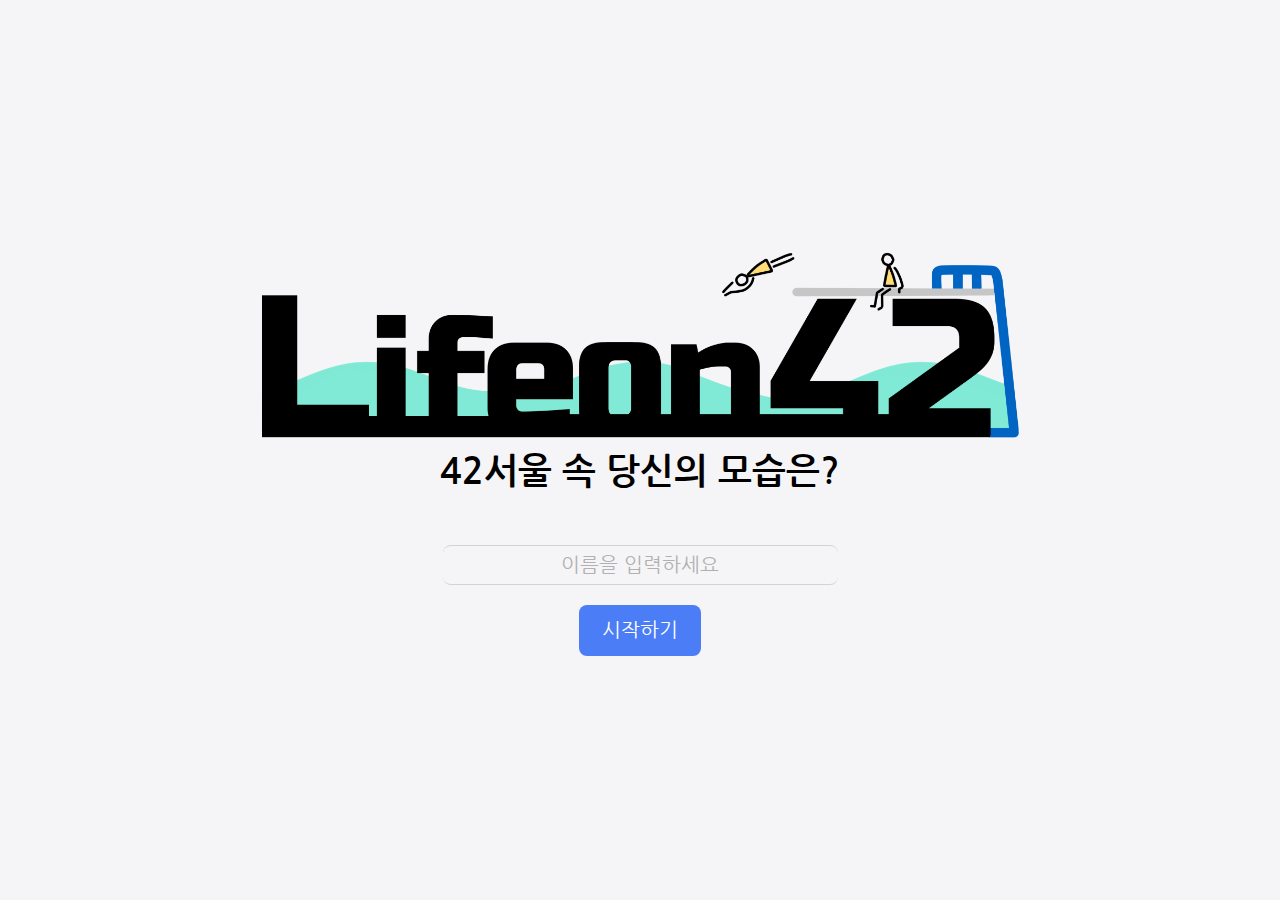
<file: index.html>
<!DOCTYPE html>
<html lang="en">
<head>
  <meta charset="UTF-8" />
  <link rel="preconnect" href="https://fonts.gstatic.com">
  <link href="https://fonts.googleapis.com/css2?family=Nanum+Gothic:wght@600&display=swap" rel="stylesheet">
  <link rel="stylesheet" href="index.css" />
  <title>LifeOn42</title>
  <meta name="viewport" content="width=device-width, initial-scale=1">
</head>
<body>
  <div id="midBox">
    <img src="pic/logo.png" alt="LifeOn42" width="85%">
    <span>42서울 속 당신의 모습은?</span>
    <form class="js-user">
      <input type="text" class="js-id user" placeholder="이름을 입력하세요" required></input>
      <button class="js-button" onclick="checkName(event)">시작하기</button>
    </form>
    <script src="index.js"></script>
  </div>
</body>
</html>
</file>
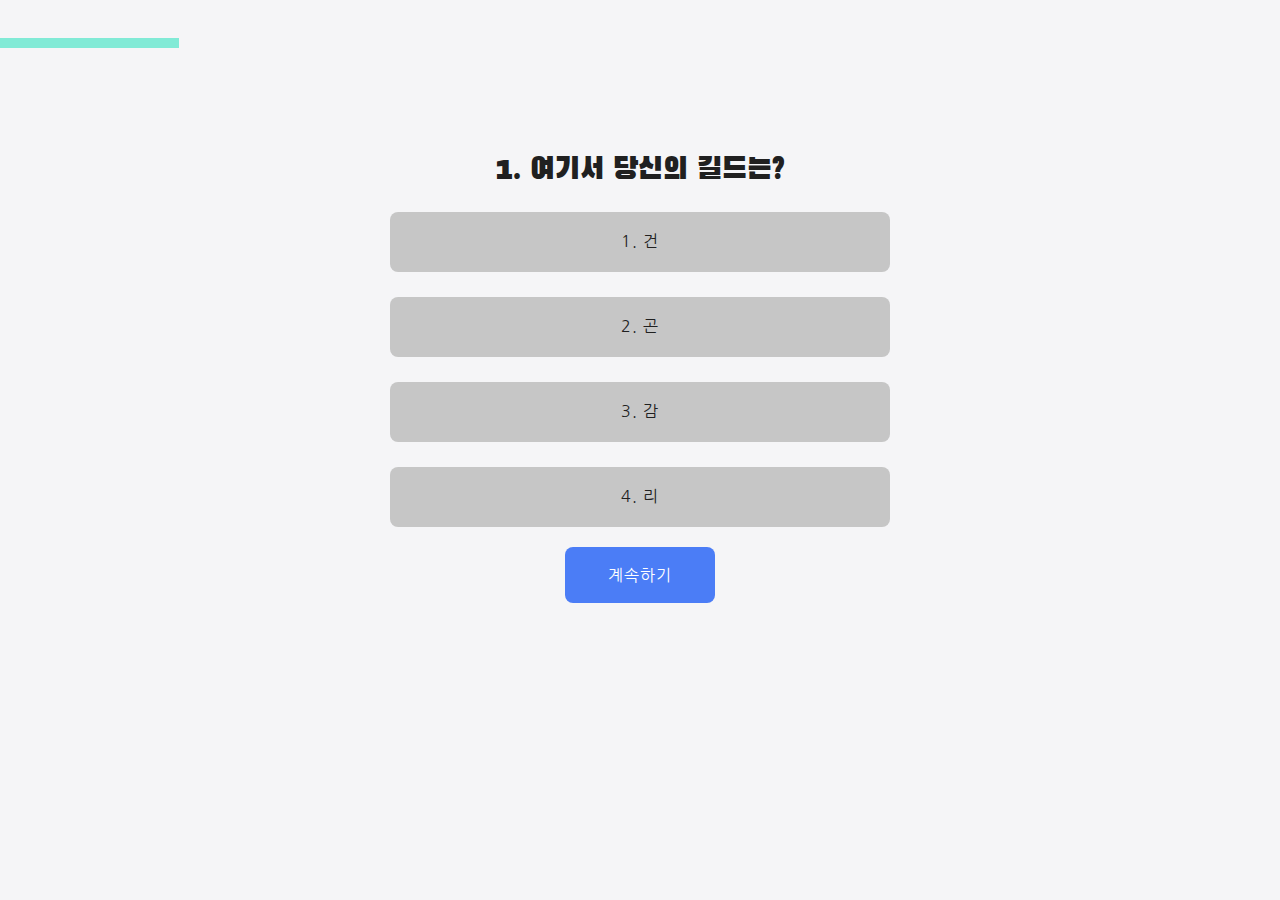
<file: survey/survey.html>
<!DOCTYPE html>
<html lang="en">
<head>
  <meta charset="UTF-8" />
  <link rel="preconnect" href="https://fonts.gstatic.com">
  <link href="https://fonts.googleapis.com/css2?family=Black+Han+Sans&family=Nanum+Gothic:wght@600&display=swap"
    rel="stylesheet">
  <meta name="viewport" content="width=device-width, initial-scale=1.0" />
  <link rel="stylesheet" href="survey.css" />
  <title>LifeOn42</title>
</head>
<body>
  <header>
    <div id="status-bar"></div>
  </header>
  <main class="result">
    <div class="question"></div>
    <ol class="responses">
      <li class="choose"></li>
      <li class="choose"></li>
      <li class="choose"></li>
      <li class="choose"></li>
    </ol>
    <form>
      <button class="jsNext nextBtn" disabled="disabled">계속하기</button>
    </form>
  </main>
  <script src="data.js"></script>
  <script src="survey.js"></script>
</body>
</html>
</file>
<file: index.css>
@import "reset.css";

html,
body {
  width: 100%;
  height: 100%;
  display: flex;
  flex-direction: column;
  justify-content: center;
  align-items: center;
  background: #F5F5F7;
}

#midBox {
  width: 70%;
  display: flex;
  flex-direction: column;
  justify-content: center;
  align-items: center;
}

span {
  display: flex;
  width:100%;
  justify-content: center;
  align-items: center;
  font-family: 'Nanum Gothic', sans-serif;
  font-weight: 600;
  margin-top: 13px;
  margin-bottom: 15px;
  font-size: 4vmin;
}

form {
  display: flex;
  justify-content: center;
  align-items: center;
  flex-direction: column;
}

.user {
  font-family: 'Nanum Gothic', sans-serif;
  margin-top: 40px;
  background-color: transparent;
  border: 1px solid rgb(211, 211, 211);
  min-width: 100px;
  height: 30px;
  text-align: center;
  font-size: 20px;
  padding:4px 7px;
  border-radius: 8px;
  border-left: 0;
  border-right: 0;
  outline: 0;
}

input::placeholder {
  color: rgb(177, 177, 177);
  font-family:'Nanum Gothic', sans-serif;
}

button {
  background-color:#4B7DF6;
  border: 0;
  outline: 0;
  cursor: pointer;
  font-family:'Nanum Gothic', sans-serif;
  color: #fff;
  display: inline-block;
  min-width: 100px;
  padding: 13px 23px;
  border-radius: 8px;
  margin-top: 20px;
  font-size : 20px;
}

@media (max-width: 800px)
{
  #midBox {
    width: 80%;
  }
  img {
    width: 100%;
  }

}
@media (max-width: 450px)
{
  .subtitle {
    font-size: 18px; 
  }
  .user {
    font-size: 18px;
  }
}

button:active{
  background-color: #164eb5;
}
</file>
<file: survey/survey.css>
@import "../reset.css";

html,body {
	display: flex;
  flex-direction: column;
  align-items: center;
  justify-content:center;
  width: 100%;
  min-width: 320px;
  font-size: 62.5%;
  background: #F5F5F7;
}

header {
  width: 100%;
  height: 10px;
  margin-top:3%;
  margin-bottom:3%;
  flex-shrink: 0;

}

#status-bar {
  width: 1%;
  height: 100%;
  background-color: #81ead6;
}

.result {
	-webkit-tap-highlight-color: transparent; 
  display: flex;
  flex-direction: column;
  justify-content: flex-end;
  align-items: center;
  width: 90vmin;
  min-height: 500px;
  color:rgb(32, 32, 32);
}

.responses {
  width: 90%;
  max-width: 500px;
  height: 70%;
  min-height: 300px;
  line-height: 1.3;
  padding-bottom: 20px;
  display: flex;
  justify-content: flex-end;
  flex-direction: column;
  cursor: pointer;
  word-break: keep-all;
  -webkit-tap-highlight-color: transparent;
  font-family: 'Nanum Gothic', sans-serif;
}

.question {
  width: 95%;
  min-height: 100px;
  display: flex;
  justify-content: center;
  align-items: flex-end;
  word-break: keep-all;
  font-size: 30px ;
  font-family: 'Black Han Sans', sans-serif;
  line-height: 33px;
  text-align: center;
}

.choose {
  -webkit-tap-highlight-color: transparent; 
  background-color: rgb(198, 198, 198);
  display: flex;
  justify-content: center;
  align-items: center;
  flex-direction: column;
  min-height:60px;
  min-width: 28px;
  outline: 0;
  border-radius: 8px;
  margin-top: 25px;
  padding: 0px 10px;
  font-size: 16px;
  letter-spacing: 1px;
  text-align: center;
  font-family: 'Nanum Gothic', sans-serif;
  cursor: pointer;
}

.clicked {
  background:  #ffe876;
}

.nextBtn {
  background-color:#4B7DF6;

  display: inline-block;
  color: #fff;
  border: 0;
  outline: 0;

  min-width: 150px;
  padding: 18px 23px;
  border-radius: 28px;
  border-radius: 8px;
  font-size: 16px;
  text-align: center;
  font-family: 'Nanum Gothic', sans-serif;
  letter-spacing: 1px;
  cursor: pointer;
}

.nextBtn:active {
  background: #0164C3;
}
</file>
